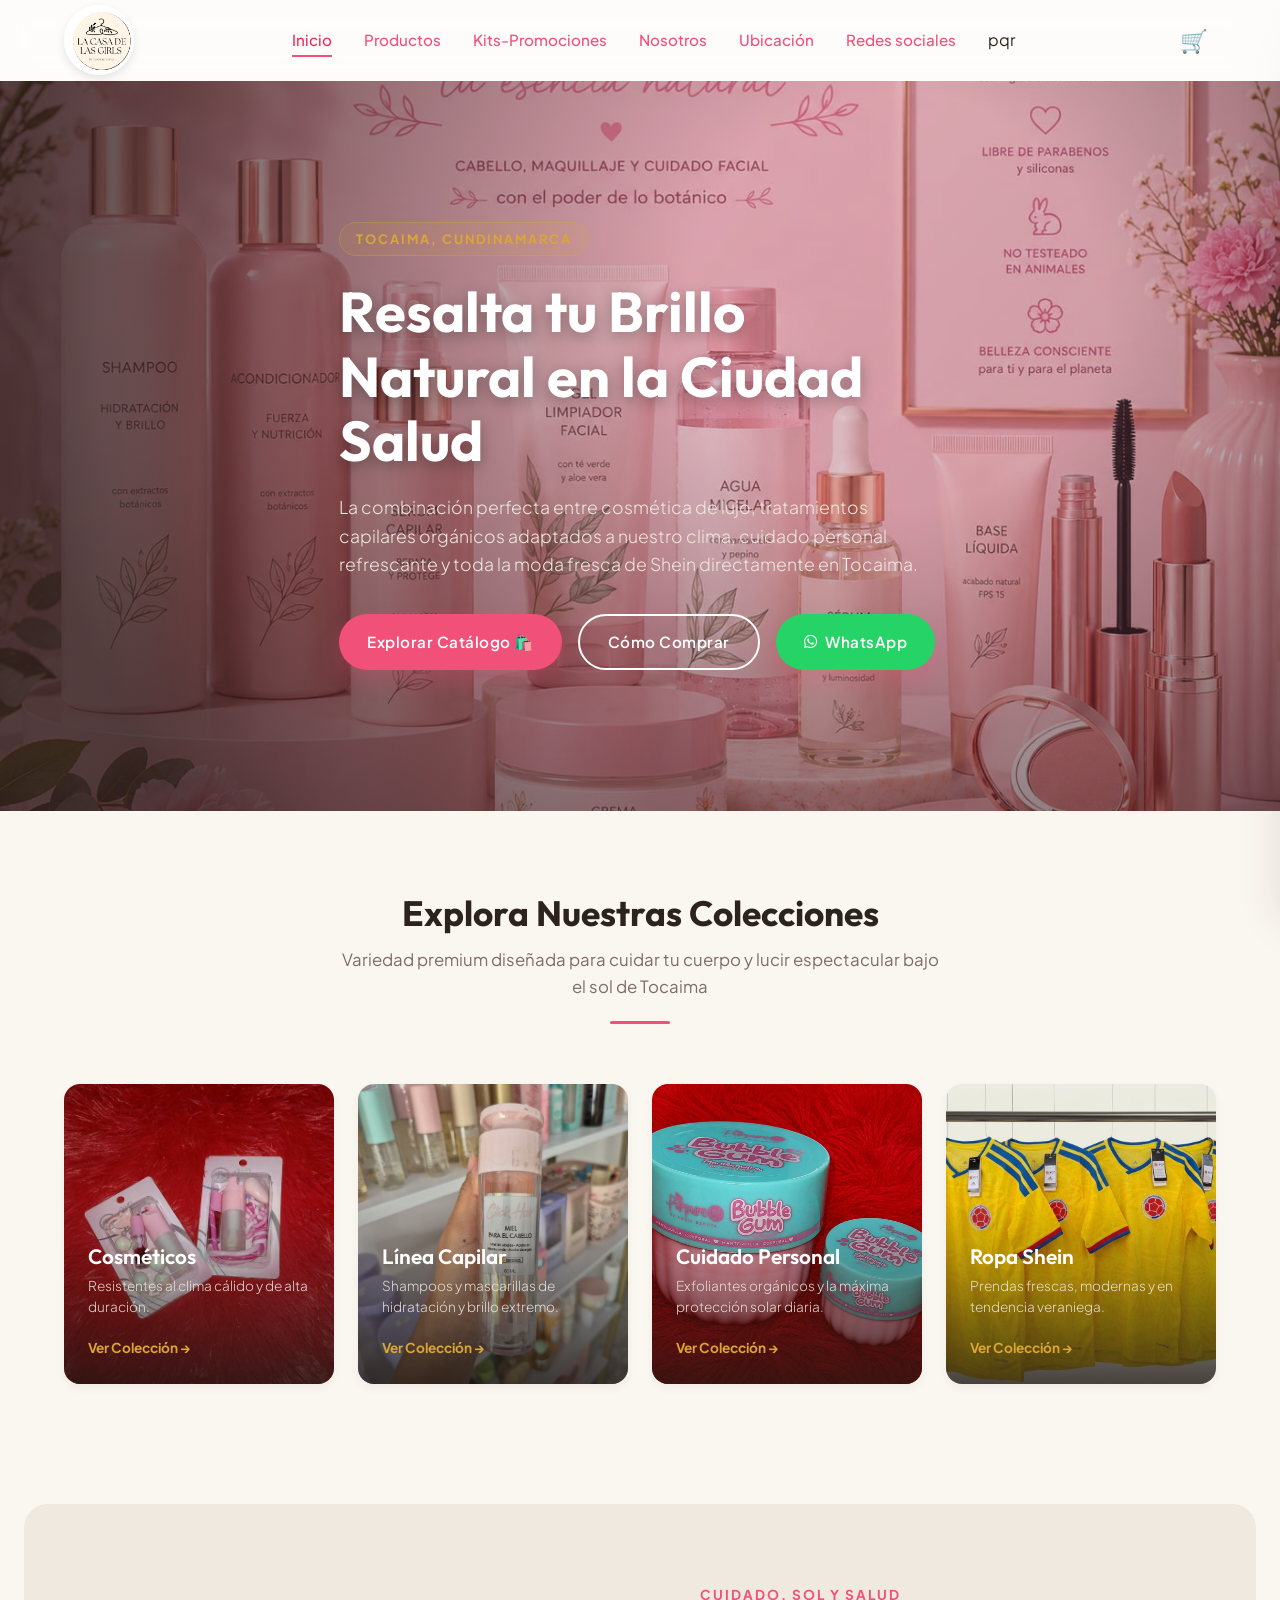
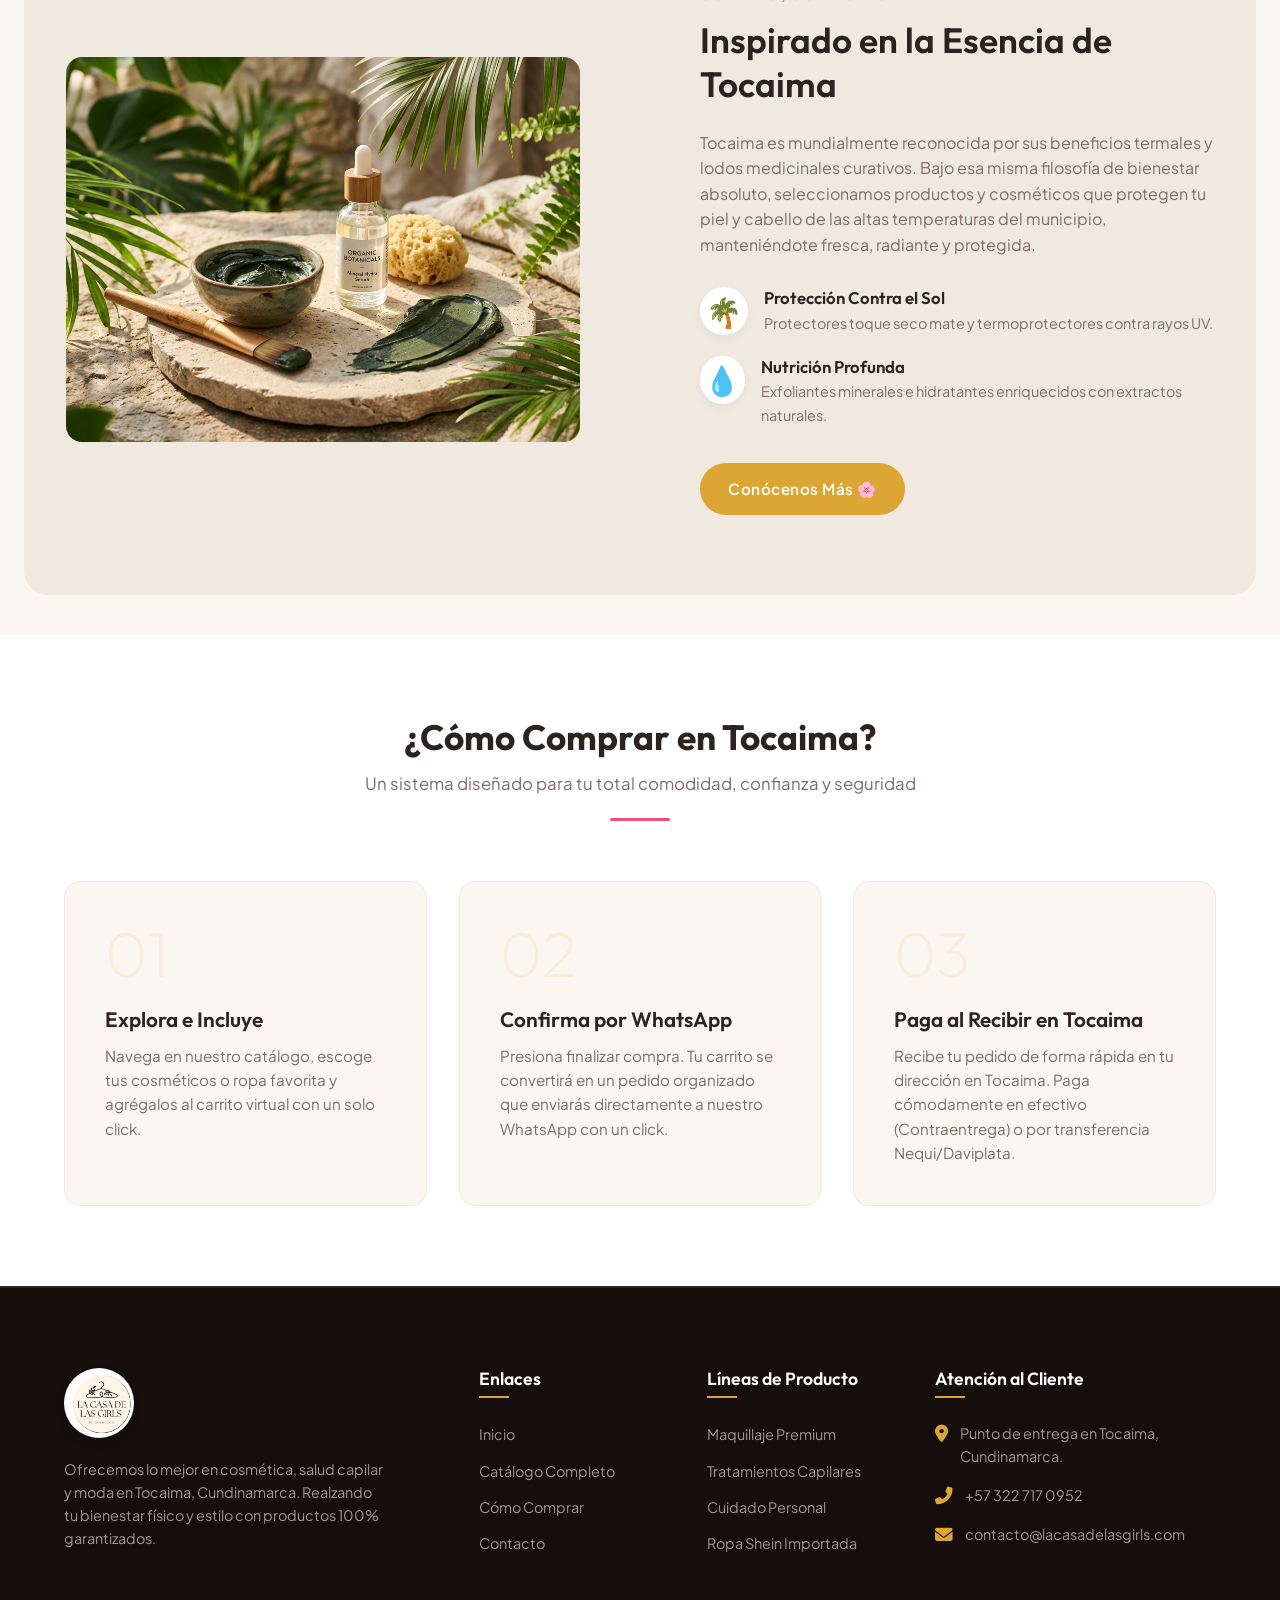
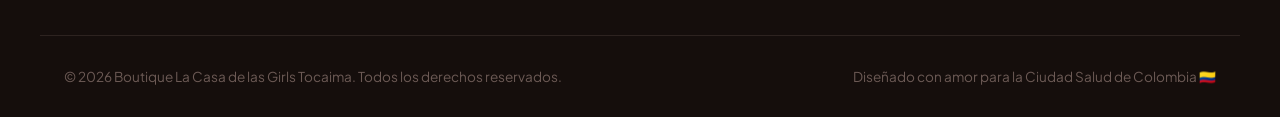
<file: index.html>
<!DOCTYPE html>
<html lang="es">
<head>
    <!-- Google tag (gtag.js) -->
<script async src="https://www.googletagmanager.com/gtag/js?id=G-Z6GV03T16Z"></script>
<script>
  window.dataLayer = window.dataLayer || [];
  function gtag(){dataLayer.push(arguments);}
  gtag('js', new Date());

  gtag('config', 'G-Z6GV03T16Z');
</script>
    <meta charset="UTF-8">
    <meta name="viewport" content="width=device-width, initial-scale=1.0">
    <title>Tienda de Cosméticos y Belleza - Tocaima Cundinamarca</title>
    <!-- Redirección inmediata a html/inicio.html para respetar la estructura por carpetas -->
    <meta http-equiv="refresh" content="0; url=html/inicio.html">
    <script>
        window.location.href = "html/inicio.html";
    </script>
    <style>
        body {
            margin: 0;
            padding: 0;
            background-color: #FAF6F0;
            font-family: 'Outfit', sans-serif;
            display: flex;
            justify-content: center;
            align-items: center;
            height: 100vh;
            color: #3d2f23;
        }
        .loader-container {
            text-align: center;
        }
        .spinner {
            width: 50px;
            height: 50px;
            border: 5px solid rgba(212, 175, 55, 0.2);
            border-top: 5px solid #D4AF37;
            border-radius: 50%;
            animation: spin 1s linear infinite;
            margin: 0 auto 20px auto;
        }
        @keyframes spin {
            0% { transform: rotate(0deg); }
            100% { transform: rotate(360deg); }
        }
        h2 {
            font-weight: 300;
            font-size: 1.2rem;
            letter-spacing: 2px;
        }
    </style>
    <link rel="icon" type="image/x-icon" href="imagenes/logo.ico">
</head>
<body>
    <div class="loader-container">
        <div class="spinner"></div>
        <h2>CARGANDO EXPERIENCIA DE BELLEZA...</h2>
        <p>Si no eres redireccionado automáticamente, <a href="html/inicio.html" style="color: #D4AF37; text-decoration: none; font-weight: 600;">haz clic aquí</a>.</p>
    </div>
</body>
</html>
</file>
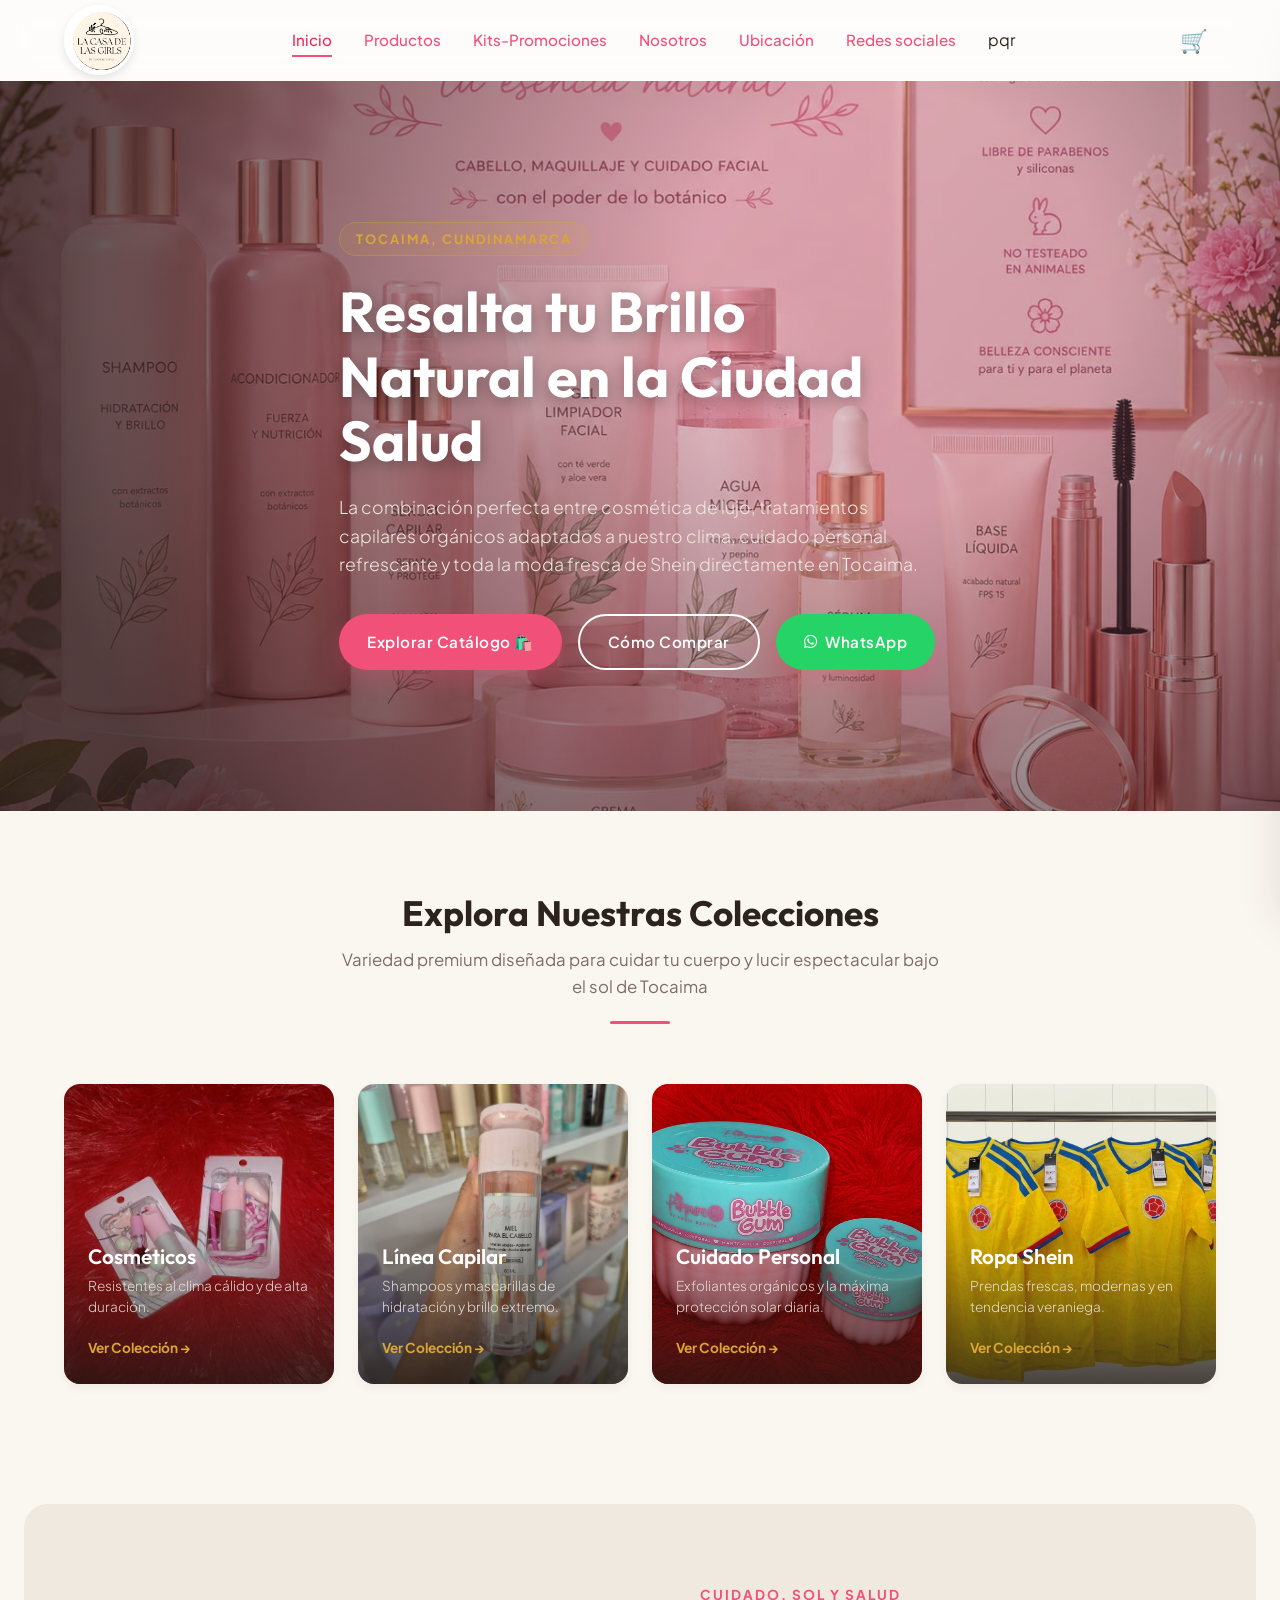
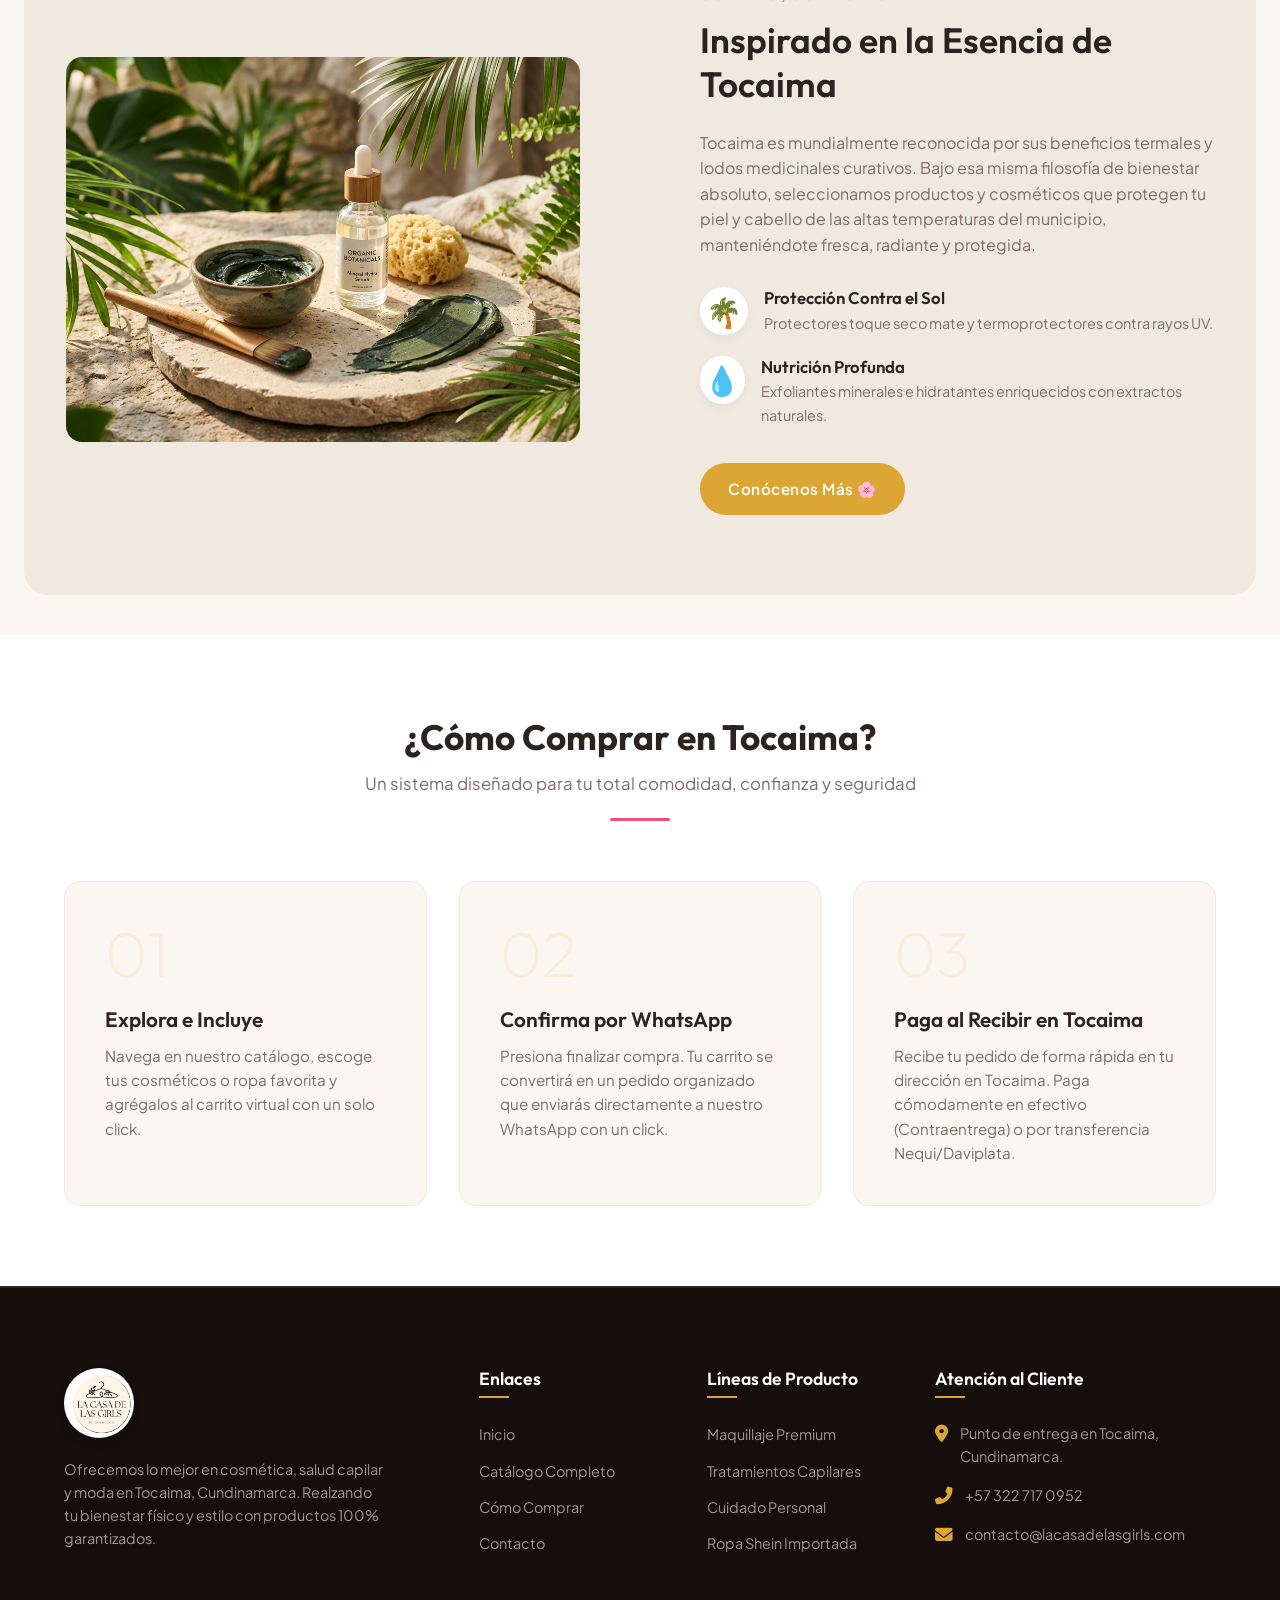
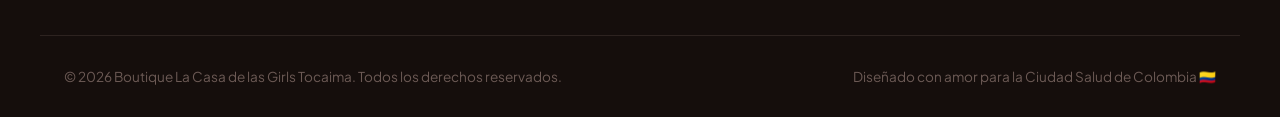
<file: html/inicio.html>
<!DOCTYPE html>
<html lang="es">

<head>
    <meta charset="UTF-8">
    <meta name="viewport" content="width=device-width, initial-scale=1.0">
    <title>Boutique La Casa de las Girls | Cosméticos, Cuidado Personal y Shein en Tocaima</title>
    <!-- Meta tags SEO -->
    <meta name="description"
        content="Descubre la mejor tienda de cosméticos, cuidado capilar y ropa Shein en Tocaima, Cundinamarca. compra 100% segura por WhatsApp.">
    <!-- Hojas de Estilo -->
    <link rel="stylesheet" href="../css/estilos.css">
    <link rel="stylesheet" href="../css/inicio.css">
    <!-- Fuentes y FontAwesome para Iconos -->
    <link rel="stylesheet" href="https://cdnjs.cloudflare.com/ajax/libs/font-awesome/6.4.0/css/all.min.css">
    <link rel="icon" type="image/x-icon" href="../imagenes/logo.ico">
</head>

<body>
    <!-- Skip Link para Accesibilidad por Teclado -->
    <a href="#main-content" class="skip-link">Saltar al contenido principal</a>

    <header class="header-container">
        <nav class="navbar">
            <div class="container nav-container">
                <a href="inicio.html" class="logo" id="logo-main"><img src="../imagenes/logo.png"
                        alt="Logo La Casa de las Girls" class="logo-img"
                        style="height:70px; width:auto; border-radius:50%; object-fit:contain; vertical-align:middle; box-shadow: 0 4px 10px rgba(0,0,0,0.1);" /></a>

                <ul class="nav-menu">
                    <li><a href="inicio.html" class="nav-link active" id="lnk-inicio">Inicio</a></li>
                    <li><a href="productos.html" class="nav-link" id="lnk-productos">Productos</a></li>
                    <li><a href="productos.html?categoria=kids" class="nav-link" id="lnk-kids">Kits-Promociones</a></li>
                    <li><a href="nosotros.html" class="nav-link" id="lnk-nosotros">Nosotros</a></li>
                    <li><a href="ubicacion.html" class="nav-link" id="lnk-ubicacion">Ubicación</a></li>
                    <li><a href="redes.html" class="nav-link" id="lnk-contacto">Redes sociales</a></li>
                     <li><a href="https://iedhernanvenegascarrillo.edu.co/bases2026/proyecto1/pqr1.html"  id="lnk-contacto">pqr</a></li>
                    
                </ul>

                <div class="nav-actions">
                    <!-- Carrito de Compras Flotante (Desktop) -->
                    <button class="nav-btn" id="cart-open-btn" aria-label="Abrir Carrito">
                        🛒
                        <span class="cart-count" style="display: none;">0</span>
                    </button>
                    <!-- Menú Hamburguesa Móvil -->
                    <button class="menu-toggle" aria-label="Menu" id="btn-menu">
                        <span></span>
                        <span></span>
                        <span></span>
                    </button>
                </div>
            </div>
        </nav>
    </header>

    <main id="main-content">


        <section class="hero-section">
            <div class="hero-overlay"></div>
            <div class="container hero-content animar-scroll">
                <span class="hero-tag">Tocaima, Cundinamarca</span>
                <h1>Resalta tu Brillo Natural en la Ciudad Salud</h1>
                <p>La combinación perfecta entre cosmética de lujo, tratamientos capilares orgánicos adaptados a nuestro
                    clima, cuidado personal refrescante y toda la moda fresca de Shein directamente en Tocaima.</p>
                <div class="hero-actions">
                    <a href="productos.html" class="btn btn-primary" id="btn-hero-catalog">Explorar Catálogo 🛍️</a>
                    <a href="nosotros.html" class="btn btn-secondary" style="color: #FFFFFF; border-color: #FFFFFF;"
                        id="btn-hero-about">Cómo Comprar</a>
                    <a href="https://api.whatsapp.com/send?phone=573227170952&text=Hola%2C%20quiero%20saber%20más%20sobre%20los%20productos%20de%20La%20Casa%20de%20las%20Girls%20🌸"
                        class="btn btn-primary" style="background-color: #25D366; border-color: #25D366;"
                        target="_blank" id="btn-hero-whatsapp">
                        <i class="fab fa-whatsapp"></i> WhatsApp
                    </a>
                </div>
            </div>
        </section>


        <section class="section categories-section">
            <div class="container">
                <div class="section-title text-center animar-scroll">
                    <h2>Explora Nuestras Colecciones</h2>
                    <p>Variedad premium diseñada para cuidar tu cuerpo y lucir espectacular bajo el sol de Tocaima</p>
                    <div class="divider"></div>
                </div>

                <div class="categories-grid">
                    <!-- Tarjeta 1: Cosméticos -->
                    <div class="category-card animar-scroll">
                        <div class="category-img-container">
                            <img src="../imagenes/cosmeticos/1.jpeg" alt="Maquillaje y Cosméticos"
                                style="object-fit: cover; height: 100%; width: 100%;">
                            <div class="category-overlay"></div>
                        </div>
                        <div class="category-content">
                            <h3>Cosméticos</h3>
                            <p>Resistentes al clima cálido y de alta duración.</p>
                            <a href="productos.html?categoria=cosmeticos" class="category-link">Ver Colección &rarr;</a>
                        </div>
                    </div>

                    <!-- Tarjeta 2: Capilares -->
                    <div class="category-card animar-scroll" style="animation-delay: 0.1s;">
                        <div class="category-img-container">
                            <img src="../imagenes/descargas/2.jpeg" alt="Tratamientos Capilares"
                                style="object-fit: cover; height: 100%; width: 100%;">
                            <div class="category-overlay"></div>
                        </div>
                        <div class="category-content">
                            <h3>Línea Capilar</h3>
                            <p>Shampoos y mascarillas de hidratación y brillo extremo.</p>
                            <a href="productos.html?categoria=capilares" class="category-link">Ver Colección &rarr;</a>
                        </div>
                    </div>

                    <!-- Tarjeta 3: Cuidado Personal -->
                    <div class="category-card animar-scroll" style="animation-delay: 0.2s;">
                        <div class="category-img-container">
                            <img src="../imagenes/cuidado_personal/5.jpeg" alt="cuidado_personal"
                                style="object-fit: cover; height: 100%; width: 100%;">
                            <div class="category-overlay"></div>
                        </div>
                        <div class="category-content">
                            <h3>Cuidado Personal</h3>
                            <p>Exfoliantes orgánicos y la máxima protección solar diaria.</p>
                            <a href="productos.html?categoria=personal" class="category-link">Ver Colección &rarr;</a>
                        </div>
                    </div>

                    <!-- Tarjeta 4: Ropa Shein -->
                    <div class="category-card animar-scroll" style="animation-delay: 0.3s;">
                        <div class="category-img-container">
                            <img src="../imagenes/ropa_shein/1.jpeg" alt="ropa_shein"
                                style="object-fit: cover; height: 100%; width: 100%;">
                            <div class="category-overlay"></div>
                        </div>
                        <div class="category-content">
                            <h3>Ropa Shein</h3>
                            <p>Prendas frescas, modernas y en tendencia veraniega.</p>
                            <a href="productos.html?categoria=shein" class="category-link">Ver Colección &rarr;</a>
                        </div>
                    </div>
                </div>
            </div>
        </section>

        <!-- Banner de Identidad Local y Bienestar -->
        <section class="section local-identity-section">

            <div class="container local-grid">
                <div class="local-img animar-scroll izquierda">
                    <img loading="lazy" src="../imagenes/bienestar_tocaima.png" alt="Bienestar en Tocaima"
                        class="rounded-img shadow-lg"
                        onerror="this.src='https://placehold.co/500x400/FAF6F0/D4AF37?text=Bienestar+en+la+Ciudad+Salud'">
                </div>
                <div class="local-text animar-scroll derecha">
                    <span class="sub-title">Cuidado, Sol y Salud</span>
                    <h2>Inspirado en la Esencia de Tocaima</h2>
                    <p>Tocaima es mundialmente reconocida por sus beneficios termales y lodos medicinales curativos.
                        Bajo esa misma filosofía de bienestar absoluto, seleccionamos productos y cosméticos que
                        protegen tu piel y cabello de las altas temperaturas del municipio, manteniéndote fresca,
                        radiante y protegida.</p>

                    <div class="local-highlights">
                        <div class="highlight-item">
                            <span class="highlight-icon">🌴</span>
                            <div>
                                <h4>Protección Contra el Sol</h4>
                                <p>Protectores toque seco mate y termoprotectores contra rayos UV.</p>
                            </div>
                        </div>
                        <div class="highlight-item">
                            <span class="highlight-icon">💧</span>
                            <div>
                                <h4>Nutrición Profunda</h4>
                                <p>Exfoliantes minerales e hidratantes enriquecidos con extractos naturales.</p>
                            </div>
                        </div>
                    </div>

                    <a href="nosotros.html" class="btn btn-accent" id="btn-read-more">Conócenos Más 🌸</a>
                </div>
            </div>
        </section>

        <section class="section steps-section">
            <div class="container">
                <div class="section-title text-center animar-scroll">
                    <h2>¿Cómo Comprar en Tocaima?</h2>
                    <p>Un sistema diseñado para tu total comodidad, confianza y seguridad</p>
                    <div class="divider"></div>
                </div>

                <div class="steps-grid">
                    <!-- Paso 1 -->
                    <div class="step-card animar-scroll">
                        <div class="step-num">01</div>
                        <h3>Explora e Incluye</h3>
                        <p>Navega en nuestro catálogo, escoge tus cosméticos o ropa favorita y agrégalos al carrito
                            virtual con un solo click.</p>
                    </div>
                    <!-- Paso 2 -->
                    <div class="step-card animar-scroll" style="animation-delay: 0.1s;">
                        <div class="step-num">02</div>
                        <h3>Confirma por WhatsApp</h3>
                        <p>Presiona finalizar compra. Tu carrito se convertirá en un pedido organizado que enviarás
                            directamente a nuestro WhatsApp con un click.</p>
                    </div>
                    <!-- Paso 3 -->
                    <div class="step-card animar-scroll" style="animation-delay: 0.2s;">
                        <div class="step-num">03</div>
                        <h3>Paga al Recibir en Tocaima</h3>
                        <p>Recibe tu pedido de forma rápida en tu dirección en Tocaima. Paga cómodamente en efectivo
                            (Contraentrega) o por transferencia Nequi/Daviplata.</p>
                    </div>
                </div>
            </div>
        </section>
    </main>

    <div class="cart-overlay" id="cart-overlay"></div>
    <aside class="cart-sidebar" id="cart-sidebar">
        <div class="cart-sidebar-header">
            <h3>Tu Pedido 🛒</h3>
            <button class="cart-close-btn" id="cart-close-btn">&times;</button>
        </div>
        <div class="cart-sidebar-body">
            <!-- Mensaje de Carrito Vacío -->
            <div id="cart-empty-message" class="text-center" style="padding: 40px 20px;">
                <p style="font-size: 1.5rem; margin-bottom: 15px;">🏜️</p>
                <p style="font-weight: 500; color: var(--color-text-muted);">Tu carrito de compras está vacío.</p>
                <a href="productos.html" class="btn btn-primary"
                    style="margin-top: 20px; padding: 10px 20px; font-size: 0.85rem;" id="btn-cart-empty-catalog">Ver
                    Catálogo</a>
            </div>
            <!-- Lista de items agregados -->
            <div id="cart-items-container"></div>
        </div>
        <!-- Detalles y botones del carrito -->
        <div class="cart-sidebar-footer" id="cart-footer-details" style="display: none;">
            <div class="cart-subtotal-container">
                <span>Subtotal:</span>
                <span id="cart-subtotal"
                    style="font-weight: 700; color: var(--color-primary); font-size: 1.2rem;">$0</span>
            </div>

            <button onclick="enviarPedidoWhatsApp()" class="btn btn-primary" style="width: 100%; gap: 10px;"
                id="cart-checkout-btn">
                Confirmar por WhatsApp 📱
            </button>
        </div>
    </aside>

    <footer class="footer">
        <div class="container footer-grid">
            <!-- Columna 1: Branding -->
            <div class="footer-brand">
                <a href="inicio.html" class="logo" style="margin-bottom: 20px;">
                    <img src="../imagenes/logo.png" alt="Logo La Casa de las Girls"
                        style="height:70px; width:auto; border-radius:50%; object-fit:contain; vertical-align:middle; box-shadow: 0 4px 10px rgba(0,0,0,0.1);" />
                </a>
                <p>Ofrecemos lo mejor en cosmética, salud capilar y moda en Tocaima, Cundinamarca. Realzando tu
                    bienestar físico y estilo con productos 100% garantizados.</p>
            </div>

            <!-- Columna 2: Enlaces Rápidos -->
            <div>
                <h4 class="footer-heading">Enlaces</h4>
                <ul class="footer-links">
                    <li><a href="inicio.html">Inicio</a></li>
                    <li><a href="productos.html">Catálogo Completo</a></li>
                    <li><a href="nosotros.html">Cómo Comprar</a></li>
                    <li><a href="nosotros.html#contacto">Contacto</a></li>
                </ul>
            </div>

            <!-- Columna 3: Categorías -->
            <div>
                <h4 class="footer-heading">Líneas de Producto</h4>
                <ul class="footer-links">
                    <li><a href="productos.html?categoria=cosmeticos">Maquillaje Premium</a></li>
                    <li><a href="productos.html?categoria=capilares">Tratamientos Capilares</a></li>
                    <li><a href="productos.html?categoria=personal">Cuidado Personal</a></li>
                    <li><a href="productos.html?categoria=shein">Ropa Shein Importada</a></li>
                </ul>
            </div>

            <!-- Columna 4: Contacto Local -->
            <div>
                <h4 class="footer-heading">Atención al Cliente</h4>
                <ul class="footer-contact" id="contacto">
                    <li>
                        <i class="fas fa-map-marker-alt"></i>
                        <span>Punto de entrega en Tocaima, Cundinamarca.</span>
                    </li>
                    <li>
                        <i class="fas fa-phone-alt"></i>
                        <span>+57 322 717 0952</span>
                    </li>
                    <li>
                        <i class="fas fa-envelope"></i>
                        <span>contacto@lacasadelasgirls.com</span>
                    </li>
                </ul>
            </div>
        </div>

        <div class="container footer-bottom">
            <p>&copy; 2026 Boutique La Casa de las Girls Tocaima. Todos los derechos reservados.</p>
            <p>Diseñado con amor para la Ciudad Salud de Colombia 🇨🇴</p>
        </div>
    </footer>


    <script src="../js/productos-data.js"></script>
    <script src="../js/carrito.js"></script>
    <script src="../js/main.js"></script>
</body>

</html>
</file>
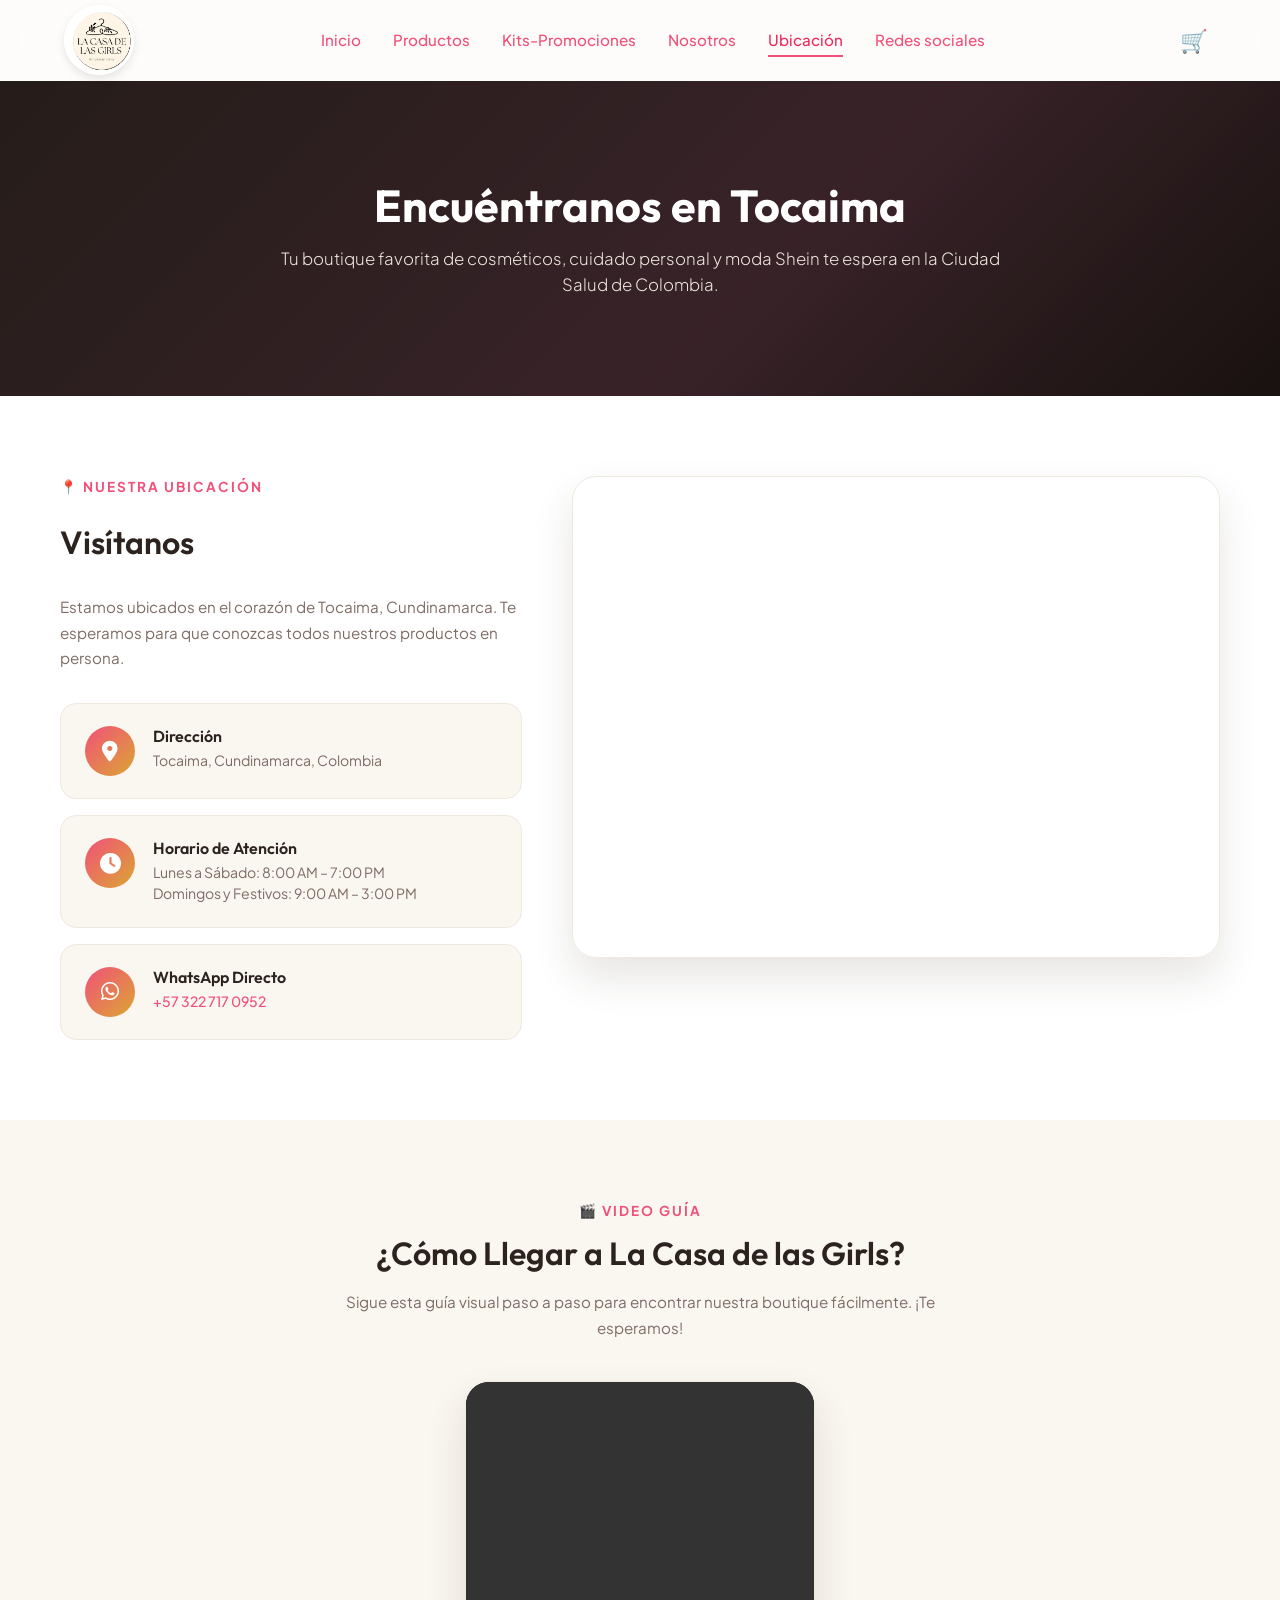
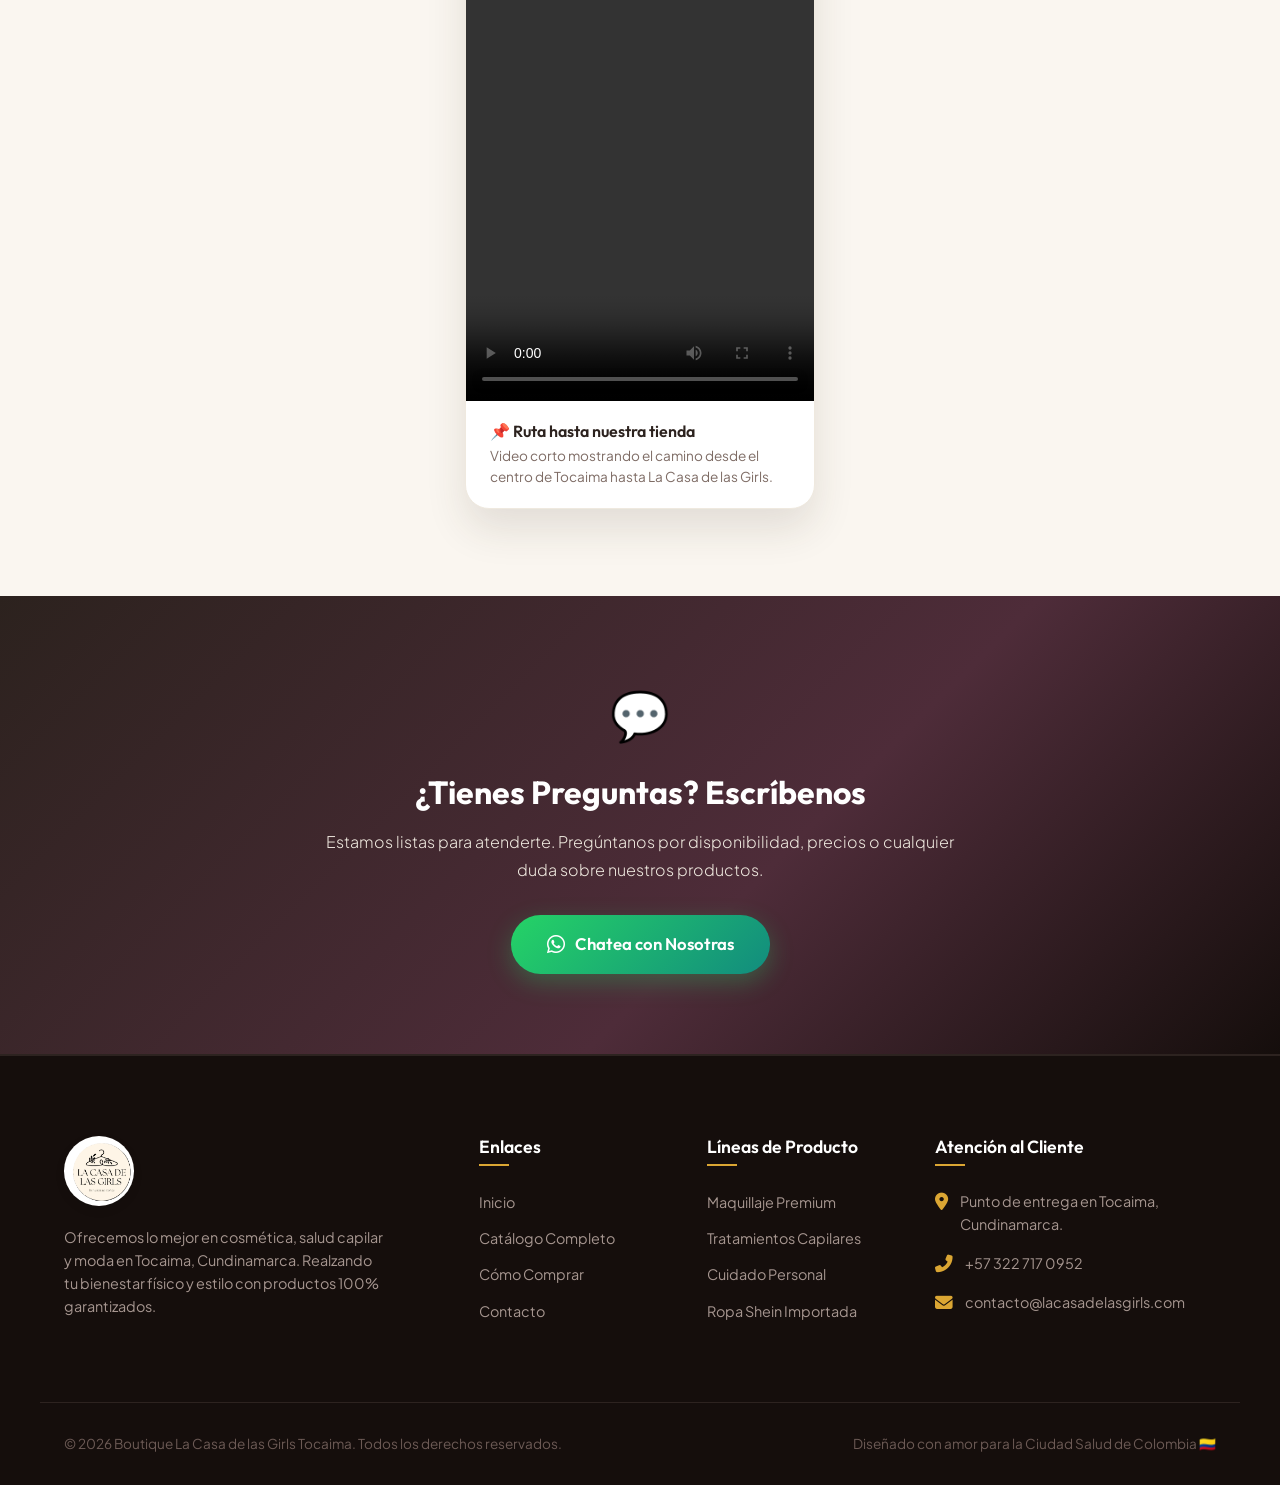
<file: html/ubicacion.html>
<!DOCTYPE html>
<html lang="es">

<head>
    <meta charset="UTF-8">
    <meta name="viewport" content="width=device-width, initial-scale=1.0">
    <title>Ubicación | Boutique La Casa de las Girls - Tocaima</title>
    <meta name="description"
        content="Encuentra la ubicación de Boutique La Casa de las Girls en Tocaima, Cundinamarca. Ver mapa interactivo, dirección exacta y video de cómo llegar.">
    <link rel="stylesheet" href="../css/estilos.css">
    <link rel="stylesheet" href="../css/ubicacion.css">
    <link rel="stylesheet" href="https://cdnjs.cloudflare.com/ajax/libs/font-awesome/6.4.0/css/all.min.css">
    <link rel="icon" type="image/x-icon" href="../imagenes/logo.ico">
</head>

<body>
    <a href="#main-content" class="skip-link">Saltar al contenido principal</a>

    <header class="header-container">
        <nav class="navbar">
            <div class="container nav-container">
                <a href="inicio.html" class="logo" id="logo-main"><img src="../imagenes/logo.png"
                        alt="Logo La Casa de las Girls" class="logo-img"
                        style="height:70px; width:auto; border-radius:50%; object-fit:contain; vertical-align:middle; box-shadow: 0 4px 10px rgba(0,0,0,0.1);" /></a>
                <ul class="nav-menu">
                    <li><a href="inicio.html" class="nav-link" id="lnk-inicio">Inicio</a></li>
                    <li><a href="productos.html" class="nav-link" id="lnk-productos">Productos</a></li>
                    <li><a href="productos.html?categoria=kids" class="nav-link" id="lnk-kids">Kits-Promociones</a></li>
                    <li><a href="nosotros.html" class="nav-link" id="lnk-nosotros">Nosotros</a></li>
                    <li><a href="ubicacion.html" class="nav-link active" id="lnk-ubicacion">Ubicación</a></li>
                    <li><a href="redes.html" class="nav-link" id="lnk-contacto">Redes sociales</a></li>
                </ul>
                <div class="nav-actions">
                    <button class="nav-btn" id="cart-open-btn" aria-label="Abrir Carrito">🛒<span class="cart-count"
                            style="display:none;">0</span></button>
                    <button class="menu-toggle" aria-label="Menu"
                        id="btn-menu"><span></span><span></span><span></span></button>
                </div>
            </div>
        </nav>
    </header>

    <main id="main-content">

        <!-- ===== BANNER SUPERIOR ===== -->
        <section class="page-banner">
            <div class="banner-overlay"></div>
            <div class="banner-content animar-scroll">
                <h1>Encuéntranos en Tocaima</h1>
                <p>Tu boutique favorita de cosméticos, cuidado personal y moda Shein te espera en la Ciudad Salud de
                    Colombia.</p>
            </div>
        </section>

        <!-- ===== INFORMACIÓN + MAPA ===== -->
        <section class="location-section">
            <div class="location-grid">
                <!-- Columna izquierda: Info -->
                <div class="location-info">
                    <span class="sub-title">📍 Nuestra Ubicación</span>
                    <h2>Visítanos</h2>
                    <p>Estamos ubicados en el corazón de Tocaima, Cundinamarca. Te esperamos para que conozcas todos
                        nuestros productos en persona.</p>

                    <div class="info-cards">
                        <div class="info-card">
                            <div class="info-card-icon">
                                <i class="fas fa-map-marker-alt"></i>
                            </div>
                            <div class="info-card-text">
                                <h4>Dirección</h4>
                                <p>Tocaima, Cundinamarca, Colombia</p>
                            </div>
                        </div>

                        <div class="info-card">
                            <div class="info-card-icon">
                                <i class="fas fa-clock"></i>
                            </div>
                            <div class="info-card-text">
                                <h4>Horario de Atención</h4>
                                <p>Lunes a Sábado: 8:00 AM – 7:00 PM<br>Domingos y Festivos: 9:00 AM – 3:00 PM</p>
                            </div>
                        </div>

                        <div class="info-card">
                            <div class="info-card-icon">
                                <i class="fab fa-whatsapp"></i>
                            </div>
                            <div class="info-card-text">
                                <h4>WhatsApp Directo</h4>
                                <p><a href="https://api.whatsapp.com/send?phone=573227170952">+57 322 717 0952</a></p>
                            </div>
                        </div>
                    </div>
                </div>

                <!-- Columna derecha: Mapa -->
                <div class="map-wrapper" id="ubicacion">
                    <iframe src="https://www.google.com/maps?q=4.458639,-74.636444&z=15&output=embed" allowfullscreen=""
                        loading="lazy" referrerpolicy="no-referrer-when-downgrade"
                        title="Ubicación de La Casa de las Girls en Tocaima"></iframe>
                </div>
            </div>
        </section>

        <!-- ===== VIDEO: CÓMO LLEGAR ===== -->
        <section class="video-section">
            <div class="video-section-inner">
                <span class="sub-title">🎬 Video Guía</span>
                <h2>¿Cómo Llegar a La Casa de las Girls?</h2>
                <p>Sigue esta guía visual paso a paso para encontrar nuestra boutique fácilmente. ¡Te esperamos!</p>

                <div class="video-card">
                    <video controls preload="metadata">
                        <source src="../ubicacion/Como%20llegar%20a%20la%20boutique%20casa%20de%20las%20girl.mp4"
                            type="video/mp4">
                        Tu navegador no soporta el elemento de video.
                    </video>
                    <div class="video-card-caption">
                        <h4>📌 Ruta hasta nuestra tienda</h4>
                        <p>Video corto mostrando el camino desde el centro de Tocaima hasta La Casa de las Girls.</p>
                    </div>
                </div>
            </div>
        </section>

        <!-- ===== CTA FINAL ===== -->
        <section class="location-cta">
            <div class="location-cta-inner">
                <span class="cta-emoji">💬</span>
                <h2>¿Tienes Preguntas? Escríbenos</h2>
                <p>Estamos listas para atenderte. Pregúntanos por disponibilidad, precios o cualquier duda sobre
                    nuestros productos.</p>
                <a href="https://api.whatsapp.com/send?phone=573227170952&text=Hola%2C%20quiero%20saber%20más%20sobre%20los%20productos%20de%20La%20Casa%20de%20las%20Girls%20🌸"
                    class="cta-btn" target="_blank" id="btn-cta-whatsapp">
                    <i class="fab fa-whatsapp"></i> Chatea con Nosotras
                </a>
            </div>
        </section>

    </main>

    <!-- ===== FOOTER ===== -->
    <footer class="footer">
        <div class="container footer-grid">
            <div class="footer-brand">
                <a href="inicio.html" class="logo" style="margin-bottom:20px;">
                    <img src="../imagenes/logo.png" alt="Logo La Casa de las Girls"
                        style="height:70px; width:auto; border-radius:50%; object-fit:contain; vertical-align:middle; box-shadow: 0 4px 10px rgba(0,0,0,0.1);" />
                </a>
                <p>Ofrecemos lo mejor en cosmética, salud capilar y moda en Tocaima, Cundinamarca. Realzando tu
                    bienestar físico y estilo con productos 100% garantizados.</p>
            </div>
            <div>
                <h4 class="footer-heading">Enlaces</h4>
                <ul class="footer-links">
                    <li><a href="inicio.html">Inicio</a></li>
                    <li><a href="productos.html">Catálogo Completo</a></li>
                    <li><a href="nosotros.html">Cómo Comprar</a></li>
                    <li><a href="nosotros.html#contacto">Contacto</a></li>
                </ul>
            </div>
            <div>
                <h4 class="footer-heading">Líneas de Producto</h4>
                <ul class="footer-links">
                    <li><a href="productos.html?categoria=cosmeticos">Maquillaje Premium</a></li>
                    <li><a href="productos.html?categoria=capilares">Tratamientos Capilares</a></li>
                    <li><a href="productos.html?categoria=personal">Cuidado Personal</a></li>
                    <li><a href="productos.html?categoria=shein">Ropa Shein Importada</a></li>
                </ul>
            </div>
            <div>
                <h4 class="footer-heading">Atención al Cliente</h4>
                <ul class="footer-contact" id="contacto">
                    <li><i class="fas fa-map-marker-alt"></i> <span>Punto de entrega en Tocaima, Cundinamarca.</span>
                    </li>
                    <li><i class="fas fa-phone-alt"></i> <span>+57 322 717 0952</span></li>
                    <li><i class="fas fa-envelope"></i> <span>contacto@lacasadelasgirls.com</span></li>
                </ul>
            </div>
        </div>
        <div class="container footer-bottom">
            <p>&copy; 2026 Boutique La Casa de las Girls Tocaima. Todos los derechos reservados.</p>
            <p>Diseñado con amor para la Ciudad Salud de Colombia 🇨🇴</p>
        </div>
    </footer>
    <script src="../js/main.js"></script>
</body>

</html>
</file>
<file: css/estilos.css>
/* ==========================================
   ESTILOS COMPARTIDOS Y ESTRUCTURA GENERAL
   ========================================== */

@import url('variables.css');

/* Reseteo y Base */
*, *::before, *::after {
    box-sizing: border-box;
    margin: 0;
    padding: 0;
}

html {
    scroll-behavior: smooth;
    font-size: 16px;
}

body {
    background-color: var(--color-bg);
    color: var(--color-text);
    font-family: var(--font-body);
    line-height: 1.6;
    overflow-x: hidden;
}

h1, h2, h3, h4, h5, h6 {
    font-family: var(--font-title);
    font-weight: 600;
    color: var(--color-text);
    line-height: 1.25;
}

a {
    color: inherit;
    text-decoration: none;
    transition: var(--transition-fast);
}

img {
    max-width: 100%;
    height: auto;
    display: block;
}

button {
    font-family: var(--font-body);
    border: none;
    background: none;
    cursor: pointer;
    outline: none;
    transition: var(--transition-fast);
}

/* Skip Link para Accesibilidad */
.skip-link {
    position: absolute;
    top: -100px;
    left: 16px;
    background-color: var(--color-primary);
    color: #FFFFFF;
    padding: 12px 24px;
    border-radius: var(--radius-sm);
    font-weight: 600;
    font-size: 0.9rem;
    z-index: 100000;
    transition: top 0.2s ease;
    box-shadow: var(--shadow-md);
}

.skip-link:focus {
    top: 16px;
    outline: 3px solid var(--color-secondary);
}

/* Enfoque de Accesibilidad (:focus-visible) */
a:focus-visible,
button:focus-visible,
input:focus-visible,
textarea:focus-visible,
select:focus-visible {
    outline: 2px solid var(--color-primary);
    outline-offset: 3px;
    border-radius: 4px;
}

/* Botón Deshabilitado (Carrito Vacío / Checkout) */
.btn:disabled,
button:disabled {
    opacity: 0.45;
    cursor: not-allowed !important;
    pointer-events: none;
    box-shadow: none !important;
    filter: grayscale(80%);
}

/* Fallback Global Glassmorphism para navegadores o dispositivos sin soporte */
@supports not (backdrop-filter: blur(10px)) {
    .navbar,
    .nav-menu,
    .quick-view-btn,
    .modal-overlay,
    .cart-overlay {
        background-color: var(--color-bg-card) !important;
    }
}

/* ==========================================
   CONTENEDORES E INDUSTRIAL
   ========================================== */
.container {
    width: 100%;
    max-width: var(--container-width);
    margin: 0 auto;
    padding: 0 24px;
}

.section {
    padding: 80px 0;
}

.text-center { text-align: center; }

/* Botones Premium */
.btn {
    display: inline-flex;
    align-items: center;
    justify-content: center;
    padding: 14px 28px;
    border-radius: var(--radius-full);
    font-size: 0.95rem;
    font-weight: 600;
    letter-spacing: 0.5px;
    gap: 8px;
    transition: all var(--transition-normal);
}

.btn-primary {
    background-color: var(--color-primary);
    color: #FFFFFF;
    box-shadow: var(--shadow-primary);
}

.btn-primary:hover {
    background-color: var(--color-primary-hover);
    transform: translateY(-2px);
    box-shadow: 0 12px 24px hsla(var(--primary-h), var(--primary-s), var(--primary-l), 0.35);
}

.btn-secondary {
    background-color: transparent;
    color: var(--color-text);
    border: 2px solid var(--color-text);
}

.btn-secondary:hover {
    background-color: var(--color-text);
    color: #FFFFFF;
    transform: translateY(-2px);
}

.btn-accent {
    background-color: var(--color-secondary);
    color: #FFFFFF;
}

.btn-accent:hover {
    background-color: var(--color-secondary-hover);
    transform: translateY(-2px);
}

/* Barra de anuncios */
.announcement-bar {
    background-color: var(--color-dark-bg);
    color: var(--color-secondary);
    font-size: 0.8rem;
    font-weight: 600;
    text-transform: uppercase;
    letter-spacing: 1.5px;
    text-align: center;
    padding: 8px 16px;
    z-index: 1001;
    position: relative;
}

/* ==========================================
   NAVBAR CON GLASSMORPHISM
   ========================================== */
.header-container {
    position: sticky;
    top: 0;
    z-index: 9999;
    transition: var(--transition-normal);
}

.navbar {
    background-color: var(--glass-bg);
    backdrop-filter: blur(var(--glass-blur));
    -webkit-backdrop-filter: blur(var(--glass-blur));
    border-bottom: 1px solid var(--glass-border);
    transition: var(--transition-normal);
    z-index: 1070;
}

.navbar.scrolled {
    box-shadow: var(--shadow-md);
    background-color: rgba(250, 246, 240, 0.95);
}

.nav-container {
    display: flex;
    justify-content: space-between;
    align-items: center;
    height: 80px;
}

.logo {
    display: flex;
    align-items: center;
    font-family: var(--font-title);
    font-size: 1.5rem;
    font-weight: 700;
    color: var(--color-text);
    gap: 8px;
}

.logo span {
    color: var(--color-primary);
}

.logo-icon {
    font-size: 1.8rem;
    color: var(--color-secondary);
}

.nav-menu {
    display: flex;
    align-items: center;
    gap: 32px;
    list-style: none;
}

.nav-link {
    font-size: 0.95rem;
    font-weight: 500;
    color: var(--color-primary); /* primary accent for visibility */
    position: relative;
    padding: 8px 0;
}

.nav-link:hover, .nav-link.active {
    color: var(--color-primary-hover); /* brighter on hover/active */
}

.nav-link:focus-visible {
    outline: 2px dashed var(--color-primary);
    outline-offset: 4px;
    border-radius: 4px;
}

.nav-link::after {
    content: '';
    position: absolute;
    bottom: 0;
    left: 0;
    width: 0;
    height: 2px;
    background-color: var(--color-primary);
    transition: var(--transition-normal);
}

.nav-link:hover::after, .nav-link.active::after {
    width: 100%;
}

.nav-actions {
    display: flex;
    align-items: center;
    gap: 20px;
}

.nav-btn {
    position: relative;
    padding: 8px;
    color: var(--color-text);
    font-size: 1.4rem;
    border-radius: 50%;
    display: flex;
    align-items: center;
    justify-content: center;
}

.nav-btn:hover {
    background-color: var(--color-border);
    color: var(--color-primary);
}

.cart-count {
    position: absolute;
    top: -4px;
    right: -4px;
    background-color: var(--color-primary);
    color: #FFFFFF;
    font-size: 0.7rem;
    font-weight: 700;
    width: 18px;
    height: 18px;
    border-radius: 50%;
    display: flex;
    align-items: center;
    justify-content: center;
    box-shadow: 0 2px 5px rgba(255, 105, 180, 0.4);
}

/* Menú hamburguesa móvil */
.menu-toggle {
    display: none;
    flex-direction: column;
    justify-content: space-between;
    width: 24px;
    height: 18px;
}

.menu-toggle span {
    display: block;
    height: 2px;
    width: 100%;
    background-color: var(--color-text);
    border-radius: 2px;
    transition: var(--transition-normal);
}

/* ==========================================
   FOOTER PREMIUM
   ========================================== */
.footer {
    background-color: var(--color-dark-bg);
    color: var(--color-dark-text);
    padding: 80px 0 30px 0;
    font-size: 0.95rem;
    border-top: 2px solid var(--color-dark-border);
}

.footer-grid {
    display: grid;
    grid-template-columns: 2fr 1fr 1fr 1.5fr;
    gap: 40px;
    margin-bottom: 60px;
}

.footer-brand .logo {
    color: var(--color-dark-text);
    margin-bottom: 20px;
}

.footer-brand p {
    color: #A69690;
    margin-bottom: 24px;
    font-size: 0.9rem;
    max-width: 320px;
}

.social-links {
    display: flex;
    gap: 12px;
}

.social-icon {
    width: 40px;
    height: 40px;
    border-radius: 50%;
    background-color: transparent;
    border: 1px solid var(--color-dark-border);
    display: flex;
    align-items: center;
    justify-content: center;
    color: var(--color-dark-text);
    font-size: 1.1rem;
}

.social-icon:hover {
    background-color: var(--color-primary);
    color: #FFFFFF;
    transform: translateY(-3px);
    box-shadow: 0 5px 15px rgba(255, 105, 180, 0.3);
}

.footer-heading {
    color: #FFFFFF;
    font-size: 1.1rem;
    font-weight: 600;
    margin-bottom: 24px;
    position: relative;
    padding-bottom: 8px;
}

.footer-heading::after {
    content: '';
    position: absolute;
    bottom: 0;
    left: 0;
    width: 30px;
    height: 2px;
    background-color: var(--color-secondary);
}

.footer-links {
    list-style: none;
}

.footer-links li {
    margin-bottom: 12px;
}

.footer-links a {
    color: #A69690;
    font-size: 0.9rem;
}

.footer-links a:hover {
    color: var(--color-secondary);
    padding-left: 5px;
}

.footer-contact li {
    display: flex;
    align-items: flex-start;
    gap: 12px;
    margin-bottom: 16px;
    color: #A69690;
    font-size: 0.9rem;
}

.footer-contact i {
    color: var(--color-secondary);
    font-size: 1.1rem;
    margin-top: 3px;
}

.footer-newsletter p {
    color: #A69690;
    font-size: 0.9rem;
    margin-bottom: 16px;
}

.newsletter-form {
    display: flex;
    position: relative;
    border-radius: var(--radius-full);
    overflow: hidden;
    background-color: var(--color-dark-card);
    border: 1px solid var(--color-dark-border);
    padding: 4px;
}

.newsletter-form input {
    flex: 1;
    background: none;
    border: none;
    padding: 12px 16px;
    color: #FFFFFF;
    font-family: var(--font-body);
    font-size: 0.85rem;
    outline: none;
}

.newsletter-form input::placeholder {
    color: #6C5A55;
}

.newsletter-form button {
    background-color: var(--color-primary);
    color: #FFFFFF;
    width: 42px;
    height: 42px;
    border-radius: 50%;
    display: flex;
    align-items: center;
    justify-content: center;
}

.newsletter-form button:hover {
    background-color: var(--color-primary-hover);
    transform: scale(1.05);
}

.footer-bottom {
    border-top: 1px solid var(--color-dark-border);
    padding-top: 30px;
    display: flex;
    justify-content: space-between;
    align-items: center;
    font-size: 0.85rem;
    color: #6C5A55;
}

/* ==========================================
   TOAST NOTIFICATIONS (SISTEMA FLOTANTE)
   ========================================== */
.toast-container {
    position: fixed;
    bottom: 30px;
    right: 30px;
    z-index: 2000;
    display: flex;
    flex-direction: column;
    gap: 12px;
    pointer-events: none;
}

.toast {
    background-color: #FFFFFF;
    color: var(--color-text);
    padding: 16px 24px;
    border-radius: var(--radius-md);
    box-shadow: var(--shadow-lg);
    border-left: 4px solid var(--color-primary);
    display: flex;
    align-items: center;
    gap: 12px;
    font-size: 0.9rem;
    font-weight: 500;
    min-width: 280px;
    transform: translateX(120%);
    transition: transform 0.4s cubic-bezier(0.175, 0.885, 0.32, 1.275), opacity 0.3s;
    opacity: 0;
    pointer-events: auto;
}

.toast.show {
    transform: translateX(0);
    opacity: 1;
}

.toast-success {
    border-left-color: var(--color-accent);
}

.toast-icon {
    font-size: 1.2rem;
}

.toast-success .toast-icon {
    color: var(--color-accent);
}

.toast-info .toast-icon {
    color: var(--color-primary);
}

/* ==========================================
   BARRA LATERAL DEL CARRITO (GLOBAL)
   ========================================== */
.cart-overlay {
    position: fixed;
    top: 0;
    left: 0;
    width: 100vw;
    height: 100vh;
    background-color: rgba(29, 23, 20, 0.6);
    backdrop-filter: blur(4px);
    z-index: 1040;
    opacity: 0;
    pointer-events: none;
    transition: opacity var(--transition-normal);
}

.cart-overlay.active {
    opacity: 1;
    pointer-events: auto;
}

.cart-sidebar {
    position: fixed;
    top: 0;
    right: 0;
    width: 420px;
    max-width: 100%;
    height: 100vh;
    background-color: var(--color-bg-card);
    box-shadow: var(--shadow-lg);
    z-index: 1050;
    display: flex;
    flex-direction: column;
    transform: translateX(100%);
    transition: transform var(--transition-normal);
}

.cart-sidebar.open {
    transform: translateX(0);
}

.cart-sidebar-header {
    padding: 24px;
    border-bottom: 1px solid var(--color-border);
    display: flex;
    justify-content: space-between;
    align-items: center;
}

.cart-sidebar-header h3 {
    font-size: 1.3rem;
    font-weight: 600;
}

.cart-close-btn {
    font-size: 1.8rem;
    color: var(--color-text-muted);
}

.cart-close-btn:hover {
    color: var(--color-primary);
}

.cart-sidebar-body {
    flex: 1;
    overflow-y: auto;
    padding: 24px;
}

/* Items del Carrito */
.cart-item {
    display: flex;
    gap: 16px;
    padding: 16px 0;
    border-bottom: 1px solid var(--color-border);
    align-items: center;
    animation: fadeIn 0.3s ease;
}

@keyframes fadeIn {
    from { opacity: 0; transform: translateY(10px); }
    to { opacity: 1; transform: translateY(0); }
}

.cart-item-img {
    width: 70px;
    height: 70px;
    border-radius: var(--radius-sm);
    object-fit: cover;
    border: 1px solid var(--color-border);
}

.cart-item-info {
    flex: 1;
}

.cart-item-title {
    font-size: 0.9rem;
    font-weight: 600;
    margin-bottom: 4px;
    color: var(--color-text);
    display: -webkit-box;
    -webkit-line-clamp: 2;
    -webkit-box-orient: vertical;
    overflow: hidden;
}

.cart-item-price {
    font-size: 0.9rem;
    color: var(--color-primary);
    font-weight: 700;
    display: block;
    margin-bottom: 8px;
}

.cart-item-qty {
    display: flex;
    align-items: center;
    gap: 12px;
}

.qty-btn {
    width: 24px;
    height: 24px;
    border: 1px solid var(--color-border);
    background-color: var(--color-bg);
    border-radius: 50%;
    display: flex;
    align-items: center;
    justify-content: center;
    font-size: 0.75rem;
    color: var(--color-text);
}

.qty-btn:hover {
    background-color: var(--color-primary);
    color: #FFFFFF;
    border-color: var(--color-primary);
}

.qty-number {
    font-size: 0.9rem;
    font-weight: 600;
    color: var(--color-text);
}

.cart-item-remove {
    font-size: 1.4rem;
    color: var(--color-text-muted);
}

.cart-item-remove:hover {
    color: var(--color-primary);
}

.cart-sidebar-footer {
    padding: 24px;
    border-top: 1px solid var(--color-border);
    background-color: var(--color-bg);
}

.cart-subtotal-container {
    display: flex;
    justify-content: space-between;
    align-items: center;
    margin-bottom: 16px;
    font-size: 1.05rem;
    font-weight: 600;
}

/* Enhanced design for Ubicacion page */
.local-identity-section {
    display: flex;
    flex-wrap: wrap;
    gap: 40px;
    justify-content: center;
    align-items: flex-start;
    padding: 40px 0;
}

.map-container,
.video-container {
    background: rgba(255,255,255,0.15);
    backdrop-filter: blur(10px);
    border-radius: 16px;
    padding: 20px;
    box-shadow: 0 8px 20px rgba(0,0,0,0.1);
    max-width: 800px;
    width: 100%;
}

/* ==========================================
   RESPONSIVO MÓVIL
   ========================================== */
@media (max-width: 992px) {
    .footer-grid {
        grid-template-columns: 1fr 1fr;
        gap: 30px;
    }
}

@media (max-width: 768px) {
    .section {
        padding: 60px 0;
    }

    .container {
        padding: 0 16px;
    }
    
    .menu-toggle {
        display: flex;
        cursor: pointer;
        z-index: 10002;
    }

    .nav-container {
        height: 65px;
    }

    .nav-menu {
        position: fixed;
        top: 65px;
        left: 0;
        width: 100%;
        height: calc(100vh - 65px);
        background-color: var(--glass-bg);
        backdrop-filter: blur(15px);
        -webkit-backdrop-filter: blur(15px);
        flex-direction: column;
        align-items: center;
        justify-content: center;
        gap: 24px;
        transform: translateY(-100%);
        opacity: 0;
        transition: transform 0.35s ease, opacity 0.3s ease;
        pointer-events: none;
        border-top: 1px solid var(--color-border);
        z-index: 10001;
        overflow-y: auto;
        padding: 20px 0;
    }

    .nav-menu.active {
        transform: translateY(0);
        opacity: 1;
        pointer-events: auto;
    }

    .nav-link {
        font-size: 1.1rem;
        pointer-events: auto;
        white-space: nowrap;
        padding: 10px 16px;
    }

    /* Fallback para dispositivos sin soporte de backdrop-filter o transparencia reducida */
    @supports not (backdrop-filter: blur(10px)) {
        .nav-menu {
            background-color: var(--color-bg);
        }
        .navbar {
            background-color: var(--color-bg);
        }
    }
    
    @media (prefers-reduced-transparency: reduce) {
        .nav-menu, .navbar {
            background-color: var(--color-bg);
            backdrop-filter: none;
        }
    }

    .footer-grid {
        grid-template-columns: 1fr;
        gap: 32px;
    }

    .footer-bottom {
        flex-direction: column;
        gap: 12px;
        text-align: center;
    }

    .footer {
        padding: 50px 0 24px 0;
    }

    .footer-brand p {
        max-width: 100%;
    }

    /* Carrito sidebar responsive */
    .cart-sidebar {
        width: 100%;
    }

    /* Toast repositioning */
    .toast-container {
        bottom: 16px;
        right: 16px;
        left: 16px;
    }

    .toast {
        min-width: auto;
        width: 100%;
        font-size: 0.85rem;
        padding: 12px 16px;
    }

    /* Botones más compactos en móvil */
    .btn {
        padding: 12px 22px;
        font-size: 0.88rem;
    }
}

/* Pantallas muy pequeñas (teléfonos compactos) */
@media (max-width: 400px) {
    html {
        font-size: 14px;
    }

    .container {
        padding: 0 12px;
    }

    .nav-link {
        font-size: 1rem;
        padding: 8px 12px;
    }

    .btn {
        padding: 10px 18px;
        font-size: 0.82rem;
    }

    .footer-heading {
        font-size: 1rem;
    }

    .footer-links a,
    .footer-contact li {
        font-size: 0.85rem;
    }

    .cart-sidebar-header {
        padding: 16px;
    }

    .cart-sidebar-body {
        padding: 16px;
    }

    .cart-sidebar-footer {
        padding: 16px;
    }
}
</file>
<file: css/inicio.css>
/* ==========================================
   ESTILOS DE LA PÁGINA DE INICIO (inicio.html)
   ========================================== */

/* Hero Banner Premium */
.hero-section {
    position: relative;
    height: calc(90vh - 80px);
    min-height: 550px;
    background: linear-gradient(135deg, rgba(215, 120, 145, 0.9) 0%, rgba(100, 40, 65, 0.9) 100%);
    background-size: cover;
    background-position: center;
    display: flex;
    align-items: center;
    color: #FFFFFF;
    overflow: hidden;
}

/* Fallback o fondo con imagen real si existe */
.hero-section::before {
    content: '';
    position: absolute;
    top: 0;
    left: 0;
    right: 0;
    bottom: 0;
    background-image: url('../imagenes/fondo_inicio.jpg');
    background-size: cover;
    background-position: center;
    opacity: 0.65; /* Fusiona la imagen con el gradiente de fondo */
    z-index: 1;
}

.hero-overlay {
    position: absolute;
    top: 0;
    left: 0;
    right: 0;
    bottom: 0;
    background: radial-gradient(circle at 70% 30%, transparent 20%, rgba(21, 14, 12, 0.7) 85%);
    z-index: 2;
}

.hero-content {
    position: relative;
    z-index: 3;
    max-width: 650px;
}

.hero-tag {
    display: inline-block;
    background-color: var(--color-secondary-soft);
    color: var(--color-secondary);
    border: 1px solid rgba(212, 175, 55, 0.3);
    padding: 6px 16px;
    border-radius: var(--radius-full);
    font-size: 0.8rem;
    font-weight: 700;
    text-transform: uppercase;
    letter-spacing: 2px;
    margin-bottom: 24px;
    backdrop-filter: blur(5px);
}

.hero-section h1 {
    font-size: 3.5rem;
    font-weight: 700;
    color: #FFFFFF;
    line-height: 1.15;
    margin-bottom: 20px;
    text-shadow: 0 4px 15px rgba(0, 0, 0, 0.3);
}

.hero-section p {
    font-size: 1.1rem;
    color: #EFE9DF;
    margin-bottom: 36px;
    font-weight: 300;
}

.hero-actions {
    display: flex;
    gap: 16px;
}

/* Grilla de Categorías */
.section-title {
    margin-bottom: 60px;
}

.section-title h2 {
    font-size: 2.2rem;
    margin-bottom: 12px;
    font-weight: 700;
}

.section-title p {
    color: var(--color-text-muted);
    font-size: 1.05rem;
    font-weight: 400;
    max-width: 600px;
    margin: 0 auto;
}

.divider {
    width: 60px;
    height: 3px;
    background-color: var(--color-primary);
    margin: 20px auto 0 auto;
    border-radius: var(--radius-full);
}

.categories-grid {
    display: grid;
    grid-template-columns: repeat(4, 1fr);
    gap: 24px;
}

.category-card {
    position: relative;
    background-color: var(--color-bg-card);
    border-radius: var(--radius-md);
    overflow: hidden;
    box-shadow: var(--shadow-sm);
    transition: all var(--transition-normal);
}

.category-card:hover {
    transform: translateY(-8px);
    box-shadow: var(--shadow-lg);
}

.category-img-container {
    position: relative;
    height: 300px;
    overflow: hidden;
}

.category-img-container img {
    width: 100%;
    height: 100%;
    object-fit: cover;
    transition: transform var(--transition-slow);
}

.category-card:hover .category-img-container img {
    transform: scale(1.08);
}

.category-overlay {
    position: absolute;
    top: 0;
    left: 0;
    right: 0;
    bottom: 0;
    background: linear-gradient(to bottom, transparent 40%, rgba(29, 23, 20, 0.8) 100%);
    z-index: 1;
}

.category-content {
    position: absolute;
    bottom: 0;
    left: 0;
    width: 100%;
    padding: 24px;
    z-index: 2;
    color: #FFFFFF;
}

.category-content h3 {
    color: #FFFFFF;
    font-size: 1.3rem;
    margin-bottom: 6px;
}

.category-content p {
    font-size: 0.85rem;
    color: #EFE9DF;
    margin-bottom: 16px;
    font-weight: 300;
    opacity: 0.9;
}

.category-link {
    font-size: 0.85rem;
    font-weight: 700;
    color: var(--color-secondary);
    display: inline-flex;
    align-items: center;
    gap: 4px;
}

.category-link:hover {
    color: #FFFFFF;
}

/* Sección Identidad Local */
.local-identity-section {
    background-color: var(--color-border);
    border-radius: var(--radius-lg);
    margin: 40px 24px;
    padding: 80px 48px;
}

.local-grid {
    display: grid;
    grid-template-columns: 1fr 1fr;
    gap: 60px;
    align-items: center;
}

.local-img img {
    border-radius: var(--radius-md);
    width: 100%;
    object-fit: cover;
    aspect-ratio: 4/3;
}

.sub-title {
    color: var(--color-primary);
    font-size: 0.85rem;
    font-weight: 700;
    text-transform: uppercase;
    letter-spacing: 2px;
    margin-bottom: 12px;
    display: block;
}

.local-text h2 {
    font-size: 2.2rem;
    margin-bottom: 24px;
}

.local-text p {
    color: var(--color-text-muted);
    margin-bottom: 30px;
}

.local-highlights {
    display: flex;
    flex-direction: column;
    gap: 20px;
    margin-bottom: 36px;
}

.highlight-item {
    display: flex;
    gap: 16px;
    align-items: flex-start;
}

.highlight-icon {
    font-size: 1.8rem;
    background-color: var(--color-bg-card);
    width: 48px;
    height: 48px;
    border-radius: 50%;
    display: flex;
    align-items: center;
    justify-content: center;
    box-shadow: var(--shadow-sm);
}

.highlight-item h4 {
    font-size: 1.05rem;
    margin-bottom: 4px;
}

.highlight-item p {
    font-size: 0.9rem;
    margin-bottom: 0;
}

/* Compra en 3 pasos */
.steps-section {
    background-color: #FFFFFF;
}

.steps-grid {
    display: grid;
    grid-template-columns: repeat(3, 1fr);
    gap: 32px;
}

.step-card {
    background-color: var(--color-bg);
    padding: 40px;
    border-radius: var(--radius-md);
    position: relative;
    border: 1px solid var(--color-border);
    transition: var(--transition-normal);
}

.step-card:hover {
    transform: translateY(-5px);
    border-color: var(--color-primary);
    background-color: #FFFFFF;
    box-shadow: var(--shadow-md);
}

.step-num {
    font-family: var(--font-title);
    font-size: 4rem;
    font-weight: 200;
    color: var(--color-secondary-soft);
    line-height: 1;
    margin-bottom: 20px;
    transition: var(--transition-normal);
}

.step-card:hover .step-num {
    color: var(--color-secondary);
    font-weight: 400;
}

.step-card h3 {
    font-size: 1.3rem;
    margin-bottom: 12px;
}

.step-card p {
    color: var(--color-text-muted);
    font-size: 0.95rem;
}

/* Testimonios */
.reviews-section {
    background-color: var(--color-bg);
}

.reviews-grid {
    display: grid;
    grid-template-columns: repeat(3, 1fr);
    gap: 30px;
}

.review-card {
    background-color: var(--color-bg-card);
    padding: 36px;
    border-radius: var(--radius-md);
    box-shadow: var(--shadow-sm);
    border: 1px solid var(--color-border);
}

.review-stars {
    color: var(--color-secondary);
    font-size: 0.9rem;
    margin-bottom: 16px;
}

.review-card p {
    font-size: 0.95rem;
    color: var(--color-text);
    margin-bottom: 24px;
    font-style: italic;
}

.review-author {
    display: flex;
    align-items: center;
    gap: 12px;
}

.author-info h4 {
    font-size: 1rem;
    margin-bottom: 2px;
}

.author-info span {
    font-size: 0.8rem;
    color: var(--color-text-muted);
}

/* Responsivo de Inicio */
@media (max-width: 992px) {
    .categories-grid {
        grid-template-columns: repeat(2, 1fr);
    }
    
    .local-grid {
        grid-template-columns: 1fr;
        gap: 40px;
    }
    
    .local-identity-section {
        padding: 40px 24px;
        margin: 20px 12px;
    }

    .steps-grid {
        grid-template-columns: 1fr;
        gap: 20px;
    }

    .reviews-grid {
        grid-template-columns: 1fr;
        gap: 20px;
    }

    .section-title h2 {
        font-size: 1.8rem;
    }

    .section-title p {
        font-size: 0.95rem;
    }
}

@media (max-width: 768px) {
    .hero-section {
        height: auto;
        padding: 80px 0 60px 0;
        min-height: auto;
    }
    
    .hero-section h1 {
        font-size: 2.2rem;
    }

    .hero-section p {
        font-size: 0.95rem;
        margin-bottom: 28px;
    }
    
    .hero-actions {
        flex-direction: column;
        gap: 12px;
        align-items: flex-start;
    }

    .hero-actions .btn {
        width: 100%;
        justify-content: center;
        text-align: center;
    }

    .hero-tag {
        font-size: 0.7rem;
        letter-spacing: 1.5px;
        padding: 5px 12px;
        margin-bottom: 16px;
    }
    
    .categories-grid {
        grid-template-columns: 1fr;
        gap: 20px;
    }

    .category-img-container {
        height: 220px;
    }

    .section-title {
        margin-bottom: 40px;
    }

    .section-title h2 {
        font-size: 1.6rem;
    }

    .local-identity-section {
        margin: 10px 8px;
        padding: 30px 16px;
        border-radius: var(--radius-md);
    }

    .local-text h2 {
        font-size: 1.6rem;
        margin-bottom: 16px;
    }

    .local-text p {
        font-size: 0.9rem;
    }

    .highlight-icon {
        width: 42px;
        height: 42px;
        font-size: 1.4rem;
        min-width: 42px;
    }

    .highlight-item h4 {
        font-size: 0.95rem;
    }

    .highlight-item p {
        font-size: 0.85rem;
    }

    .step-card {
        padding: 28px 20px;
    }

    .step-num {
        font-size: 3rem;
        margin-bottom: 14px;
    }

    .step-card h3 {
        font-size: 1.15rem;
    }

    .step-card p {
        font-size: 0.88rem;
    }
}

@media (max-width: 400px) {
    .hero-section {
        padding: 60px 0 50px 0;
    }

    .hero-section h1 {
        font-size: 1.8rem;
    }

    .hero-section p {
        font-size: 0.88rem;
    }

    .hero-content {
        max-width: 100%;
    }

    .section-title h2 {
        font-size: 1.4rem;
    }

    .section-title p {
        font-size: 0.88rem;
    }

    .category-content h3 {
        font-size: 1.1rem;
    }

    .local-text h2 {
        font-size: 1.4rem;
    }
}
</file>
<file: css/ubicacion.css>
/* ==========================================
   ESTILOS DE LA PÁGINA DE UBICACIÓN (ubicacion.html)
   ========================================== */

/* Banner Superior (reutiliza el estilo de nosotros.css) */
.page-banner {
    position: relative;
    height: 35vh;
    min-height: 250px;
    background: linear-gradient(135deg, #2C221E 0%, #4E2C39 60%, #150E0C 100%);
    display: flex;
    align-items: center;
    justify-content: center;
    text-align: center;
    color: #FFFFFF;
    overflow: hidden;
}

.banner-overlay {
    position: absolute;
    top: 0; left: 0; right: 0; bottom: 0;
    background: rgba(29, 23, 20, 0.45);
    z-index: 2;
}

.banner-content {
    position: relative;
    z-index: 3;
    max-width: 800px;
    padding: 0 20px;
}

.page-banner h1 {
    font-size: 2.8rem;
    font-weight: 700;
    color: #FFFFFF;
    margin-bottom: 12px;
}

.page-banner p {
    font-size: 1.05rem;
    color: #EFE9DF;
    font-weight: 300;
}

/* ==========================================
   SECCIÓN DE INFORMACIÓN + MAPA
   ========================================== */
.location-section {
    padding: 80px 0;
    background-color: #FFFFFF;
}

.location-grid {
    display: grid;
    grid-template-columns: 1fr 1.4fr;
    gap: 50px;
    align-items: start;
    max-width: var(--container-width);
    margin: 0 auto;
    padding: 0 20px;
}

/* Tarjetas de información */
.location-info {
    display: flex;
    flex-direction: column;
    gap: 24px;
}

.location-info .sub-title {
    color: var(--color-primary);
    font-size: 0.85rem;
    font-weight: 700;
    text-transform: uppercase;
    letter-spacing: 2px;
    margin-bottom: 0;
    display: block;
}

.location-info h2 {
    font-size: 2rem;
    margin-bottom: 8px;
    color: var(--color-text);
}

.location-info > p {
    color: var(--color-text-muted);
    font-size: 0.95rem;
    line-height: 1.7;
    margin-bottom: 8px;
}

.info-cards {
    display: flex;
    flex-direction: column;
    gap: 16px;
}

.info-card {
    display: flex;
    align-items: flex-start;
    gap: 18px;
    background-color: var(--color-bg);
    padding: 22px 24px;
    border-radius: var(--radius-md);
    border: 1px solid var(--color-border);
    transition: all var(--transition-normal);
}

.info-card:hover {
    transform: translateY(-4px);
    box-shadow: var(--shadow-md);
    border-color: var(--color-secondary);
}

.info-card-icon {
    width: 50px;
    height: 50px;
    min-width: 50px;
    background: linear-gradient(135deg, var(--color-primary), var(--color-secondary));
    border-radius: 50%;
    display: flex;
    align-items: center;
    justify-content: center;
    font-size: 1.3rem;
    color: #FFFFFF;
}

.info-card-text h4 {
    font-size: 1rem;
    font-weight: 600;
    margin-bottom: 4px;
    color: var(--color-text);
}

.info-card-text p {
    font-size: 0.88rem;
    color: var(--color-text-muted);
    line-height: 1.5;
}

.info-card-text a {
    color: var(--color-primary);
    text-decoration: none;
    font-weight: 500;
    transition: color var(--transition-fast);
}

.info-card-text a:hover {
    color: var(--color-primary-hover);
    text-decoration: underline;
}

/* Mapa embebido */
.map-wrapper {
    border-radius: var(--radius-lg);
    overflow: hidden;
    box-shadow: var(--shadow-lg);
    border: 1px solid var(--color-border);
}

.map-wrapper iframe {
    display: block;
    width: 100%;
    height: 480px;
    border: 0;
}

/* ==========================================
   SECCIÓN DE VIDEO
   ========================================== */
.video-section {
    padding: 80px 0;
    background-color: var(--color-bg);
}

.video-section-inner {
    max-width: var(--container-width);
    margin: 0 auto;
    padding: 0 20px;
    text-align: center;
}

.video-section-inner .sub-title {
    color: var(--color-primary);
    font-size: 0.85rem;
    font-weight: 700;
    text-transform: uppercase;
    letter-spacing: 2px;
    display: block;
    margin-bottom: 12px;
}

.video-section-inner h2 {
    font-size: 2rem;
    margin-bottom: 16px;
    color: var(--color-text);
}

.video-section-inner > p {
    color: var(--color-text-muted);
    font-size: 0.95rem;
    max-width: 600px;
    margin: 0 auto 40px;
    line-height: 1.7;
}

.video-card {
    display: inline-block;
    max-width: 350px;
    width: 100%;
    background: var(--color-bg-card);
    border-radius: var(--radius-lg);
    overflow: hidden;
    box-shadow: var(--shadow-lg);
    border: 1px solid var(--color-border);
    transition: all var(--transition-normal);
}

.video-card:hover {
    transform: translateY(-6px);
    box-shadow: 0 25px 50px rgba(61, 47, 35, 0.15);
}

.video-card video {
    display: block;
    width: 100%;
    aspect-ratio: 9/16;
    object-fit: cover;
    background: #000;
}

.video-card-caption {
    padding: 20px 24px;
    text-align: left;
}

.video-card-caption h4 {
    font-size: 1rem;
    color: var(--color-text);
    margin-bottom: 4px;
}

.video-card-caption p {
    font-size: 0.85rem;
    color: var(--color-text-muted);
}

/* ==========================================
   SECCIÓN CTA FINAL
   ========================================== */
.location-cta {
    padding: 80px 0;
    background: linear-gradient(135deg, #2C221E 0%, #4E2C39 60%, #150E0C 100%);
    text-align: center;
    color: #FFFFFF;
}

.location-cta-inner {
    max-width: 700px;
    margin: 0 auto;
    padding: 0 20px;
}

.location-cta .cta-emoji {
    font-size: 3rem;
    display: block;
    margin-bottom: 20px;
    animation: floatCta 3s ease-in-out infinite;
}

@keyframes floatCta {
    0%, 100% { transform: translateY(0); }
    50% { transform: translateY(-8px); }
}

.location-cta h2 {
    font-size: 2rem;
    font-weight: 700;
    color: #FFFFFF;
    margin-bottom: 16px;
}

.location-cta p {
    font-size: 1rem;
    color: #EFE9DF;
    font-weight: 300;
    margin-bottom: 32px;
    line-height: 1.7;
}

.cta-btn {
    display: inline-flex;
    align-items: center;
    gap: 10px;
    padding: 16px 36px;
    background: linear-gradient(135deg, #25D366, #128C7E);
    color: #FFFFFF;
    font-family: var(--font-title);
    font-size: 1.05rem;
    font-weight: 600;
    border-radius: var(--radius-full);
    text-decoration: none;
    transition: all var(--transition-normal);
    box-shadow: 0 8px 24px rgba(37, 211, 102, 0.3);
}

.cta-btn:hover {
    transform: translateY(-3px) scale(1.03);
    box-shadow: 0 12px 32px rgba(37, 211, 102, 0.4);
}

.cta-btn i {
    font-size: 1.3rem;
}

/* ==========================================
   RESPONSIVO
   ========================================== */
@media (max-width: 992px) {
    .location-grid {
        grid-template-columns: 1fr;
        gap: 40px;
    }

    .map-wrapper iframe {
        height: 350px;
    }
}

@media (max-width: 768px) {
    .page-banner {
        height: 20vh;
        min-height: 150px;
    }

    .page-banner h1 {
        font-size: 1.8rem;
    }

    .page-banner p {
        font-size: 0.88rem;
    }

    .location-section,
    .video-section,
    .location-cta {
        padding: 50px 0;
    }

    .location-info h2,
    .video-section-inner h2,
    .location-cta h2 {
        font-size: 1.5rem;
    }

    .location-info > p {
        font-size: 0.88rem;
    }

    .video-card {
        max-width: 280px;
    }

    .info-card {
        padding: 16px 14px;
        gap: 14px;
    }

    .info-card-icon {
        width: 42px;
        height: 42px;
        min-width: 42px;
        font-size: 1.1rem;
    }

    .info-card-text h4 {
        font-size: 0.92rem;
    }

    .info-card-text p {
        font-size: 0.82rem;
    }

    .location-grid {
        padding: 0 16px;
    }

    .map-wrapper iframe {
        height: 280px;
    }

    .location-cta p {
        font-size: 0.9rem;
    }

    .cta-btn {
        padding: 14px 28px;
        font-size: 0.95rem;
    }

    .video-card-caption {
        padding: 14px 16px;
    }

    .video-card-caption h4 {
        font-size: 0.92rem;
    }

    .video-card-caption p {
        font-size: 0.8rem;
    }
}

@media (max-width: 400px) {
    .page-banner h1 {
        font-size: 1.5rem;
    }

    .location-info h2,
    .video-section-inner h2,
    .location-cta h2 {
        font-size: 1.3rem;
    }

    .location-cta .cta-emoji {
        font-size: 2.2rem;
    }

    .cta-btn {
        padding: 12px 22px;
        font-size: 0.88rem;
    }

    .video-card {
        max-width: 240px;
    }

    .map-wrapper iframe {
        height: 220px;
    }
}
</file>
